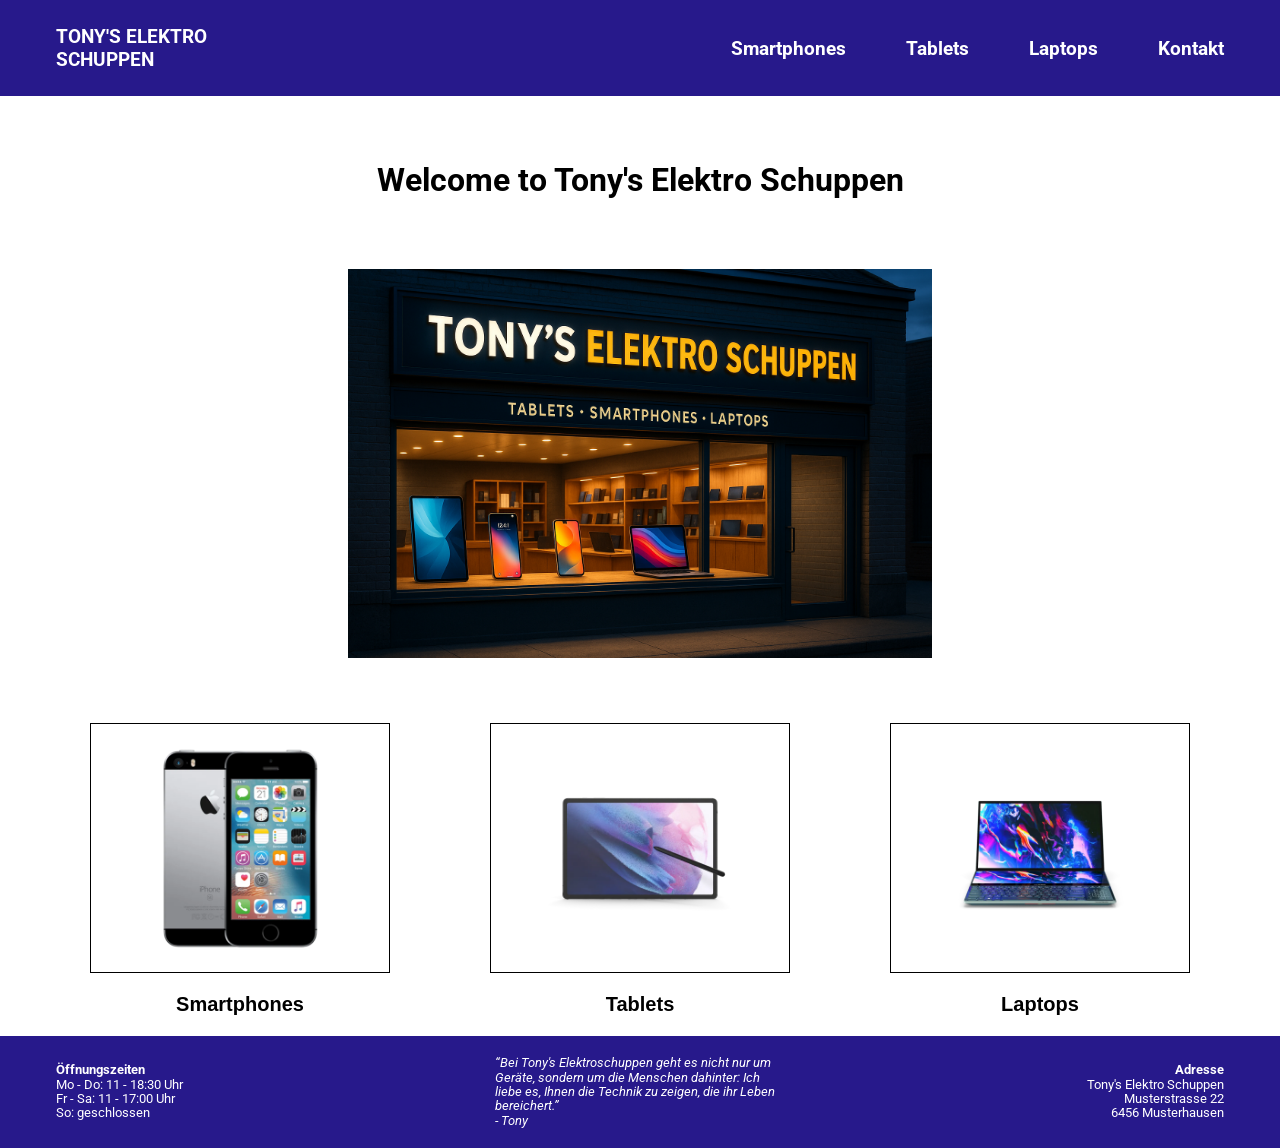
<file: index.html>
<!doctype html>
<html lang="en">
  <head>
    <meta charset="UTF-8" />
    <meta name="viewport" content="width=device-width, initial-scale=1.0" />
    <meta name="description" content="Die Website von Tonys Elektro Schuppen" />
    <!--Verbessert das SEO-->
    <title>Tonys Elektro Schuppen</title>
    <link rel="stylesheet" href="styles.css" />
    <link rel="preconnect" href="https://fonts.googleapis.com" />
    <link rel="preconnect" href="https://fonts.gstatic.com" crossorigin />
    <link
      href="https://fonts.googleapis.com/css2?family=Roboto:ital,wght@0,100..900;1,100..900&display=swap"
      rel="stylesheet"
    />
  </head>
  <body>
    <header>
      <nav class="container">
        <div class="header-index">
          <a href="index.html">
            <p>
              TONY'S ELEKTRO <br />
              SCHUPPEN
            </p>
          </a>

          <ul class="links">
            <li>
              <a href="html-Seiten/smartphones.html">Smartphones</a>
            </li>

            <li>
              <a href="html-Seiten/tablets.html">Tablets</a>
            </li>

            <li>
              <a href="html-Seiten/laptops.html">Laptops</a>
            </li>

            <li>
              <a href="html-Seiten/kontakt.html">Kontakt</a>
            </li>
          </ul>
        </div>
      </nav>
    </header>

    <!-- Haupttitel und Bild -->
    <main class="container">
      <article class="title-index">
        <h1 class="titelsmart">Welcome to Tony's Elektro Schuppen</h1>
        <img
          src="assets/tonys-pizza-schuppen.webp"
          fetchpriority="high"
          alt="Tony's Elektro Schuppen als Laden"
        />
      </article>

      <div class="product-grid">
        <!-- Smartphones -->
        <article class="product-card">
          <a href="html-Seiten/smartphones.html" class="category-link">
            <div class="image-box">
              <img
                class="phonepictures"
                src="assets/smartphone.webp"
                alt="Smartphones"
              />
            </div>
            <h2 class="category-title">Smartphones</h2>
          </a>
        </article>

        <!-- Tablets -->
        <article class="product-card">
          <a href="html-Seiten/tablets.html" class="category-link">
            <div class="image-box">
              <img
                class="phonepictures"
                src="assets/tablet2.webp"
                alt="Tablets"
              />
            </div>
            <h2 class="category-title">Tablets</h2>
          </a>
        </article>

        <!-- Laptops -->
        <article class="product-card">
          <a href="html-Seiten/laptops.html" class="category-link">
            <div class="image-box">
              <img
                class="phonepictures"
                src="assets/laptop2.webp"
                alt="Laptops"
              />
            </div>
            <h2 class="category-title">Laptops</h2>
          </a>
        </article>
      </div>
    </main>

    <footer>
      <div class="container">
        <article class="footer-index">
          <p>
            <span class="oeffnung">Öffnungszeiten</span><br />
            Mo - Do: 11 - 18:30 Uhr <br />
            Fr - Sa: 11 - 17:00 Uhr <br />
            So: geschlossen
          </p>

          <p class="zitat">
            “Bei Tony's Elektroschuppen geht es nicht nur um <br />
            Geräte, sondern um die Menschen dahinter: Ich <br />
            liebe es, Ihnen die Technik zu zeigen, die ihr Leben <br />
            bereichert.” <br />
            - Tony
          </p>

          <p class="address">
            <span class="oeffnung">Adresse</span> <br />
            Tony's Elektro Schuppen <br />
            Musterstrasse 22 <br />
            6456 Musterhausen
          </p>
        </article>
      </div>
    </footer>
  </body>
</html>
</file>
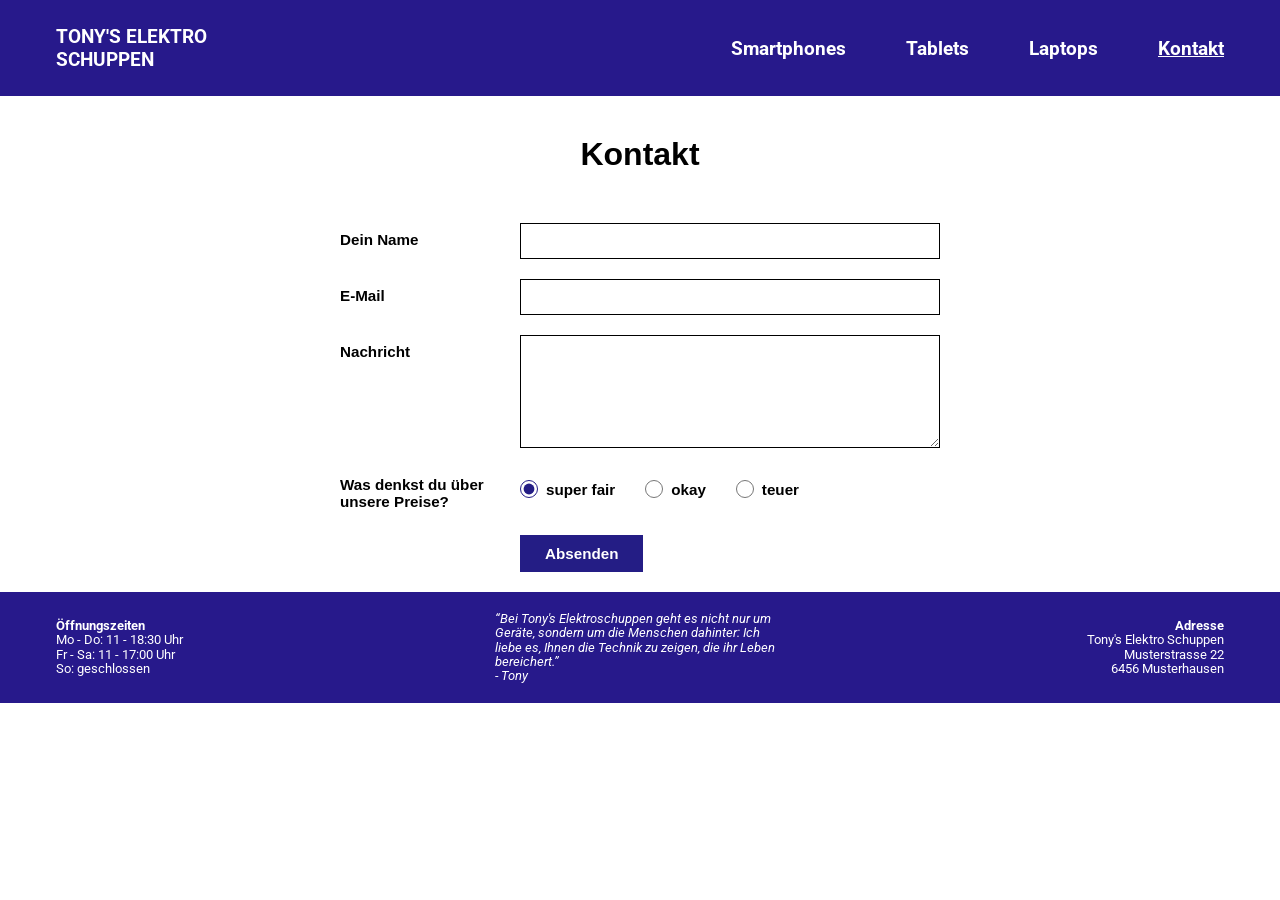
<file: html-Seiten/Kontakt.html>
<!doctype html>
<html lang="en">
  <head>
    <meta charset="UTF-8" />
    <meta name="viewport" content="width=device-width, initial-scale=1.0" />
    <meta
      name="description"
      content="Die Kontakt Seite von Tonys Elektro Schuppen. Bitte geben Sie uns eine Rückmeldung, wie die Website es Ihnen gefällt."
    />
    <title>Kontakt</title>
    <link rel="stylesheet" href="../styles.css" />
    <script src="../kontakt.js" defer></script>
    <link rel="preconnect" href="https://fonts.googleapis.com" />
    <link rel="preconnect" href="https://fonts.gstatic.com" crossorigin />
    <link
      href="https://fonts.googleapis.com/css2?family=Roboto:ital,wght@0,100..900;1,100..900&display=swap"
      rel="stylesheet"
    />
  </head>
  <body>
    <header>
      <nav class="container">
        <article class="header-index">
          <a href="../index.html">
            <p>
              TONY'S ELEKTRO <br />
              SCHUPPEN
            </p>
          </a>

          <ul class="links">
            <li>
              <a href="smartphones.html">Smartphones</a>
            </li>

            <li>
              <a href="tablets.html">Tablets</a>
            </li>

            <li>
              <a href="laptops.html">Laptops</a>
            </li>

            <li>
              <a href="kontakt.html" class="aktiv">Kontakt</a>
            </li>
          </ul>
        </article>
      </nav>
    </header>

    <main>
      <!--Kontakt mit den Feldern um seine Daten reinzuschreiben-->
      <section class="contact-section">
        <h1>Kontakt</h1>
        <form action="#" method="post">
          <div class="form-group">
            <label for="name">Dein Name</label>
            <input type="text" id="name" name="name" required />
          </div>

          <div class="form-group">
            <label for="email">E-Mail</label>
            <input type="email" id="email" name="email" required />
          </div>

          <div class="form-group">
            <label for="nachricht">Nachricht</label>
            <textarea
              id="nachricht"
              name="nachricht"
              rows="5"
              required
            ></textarea>
          </div>

          <div class="form-group radio-group">
            <label>Was denkst du über<br />unsere Preise?</label>

            <div class="radio-options">
              <label
                ><input type="radio" name="preise" value="super_fair" checked />
                super fair
              </label>
              <label
                ><input type="radio" name="preise" value="okay" /> okay
              </label>
              <label
                ><input type="radio" name="preise" value="teuer" /> teuer
              </label>
            </div>
          </div>

          <!--Absenden Button-->
          <div class="button-container">
            <button type="submit" class="SendButton">Absenden</button>
            <!--Dankesagung Popup Message-->
            <dialog id="meinPopup">
              <h2>Danke!</h2>
              <br />
              <p>
                Danke vielmals für Ihre Rückmeldung, <br />
                hoffentlich hatten sie einen guten Aufenthalt. Wir würden uns
                <br />
                freuen Sie wieder einmal bei uns begrüssen zu dürfen.
              </p>

              <button type="button" id="close-Button">X</button>
            </dialog>
          </div>
        </form>
      </section>
    </main>

    <footer>
      <div class="container">
        <article class="footer-index">
          <p>
            <span class="oeffnung">Öffnungszeiten</span><br />
            Mo - Do: 11 - 18:30 Uhr <br />
            Fr - Sa: 11 - 17:00 Uhr <br />
            So: geschlossen
          </p>

          <p class="zitat">
            “Bei Tony's Elektroschuppen geht es nicht nur um <br />
            Geräte, sondern um die Menschen dahinter: Ich <br />
            liebe es, Ihnen die Technik zu zeigen, die ihr Leben <br />
            bereichert.” <br />
            - Tony
          </p>

          <p class="address">
            <span class="oeffnung">Adresse</span> <br />
            Tony's Elektro Schuppen <br />
            Musterstrasse 22 <br />
            6456 Musterhausen
          </p>
        </article>
      </div>
    </footer>
  </body>
</html>
</file>
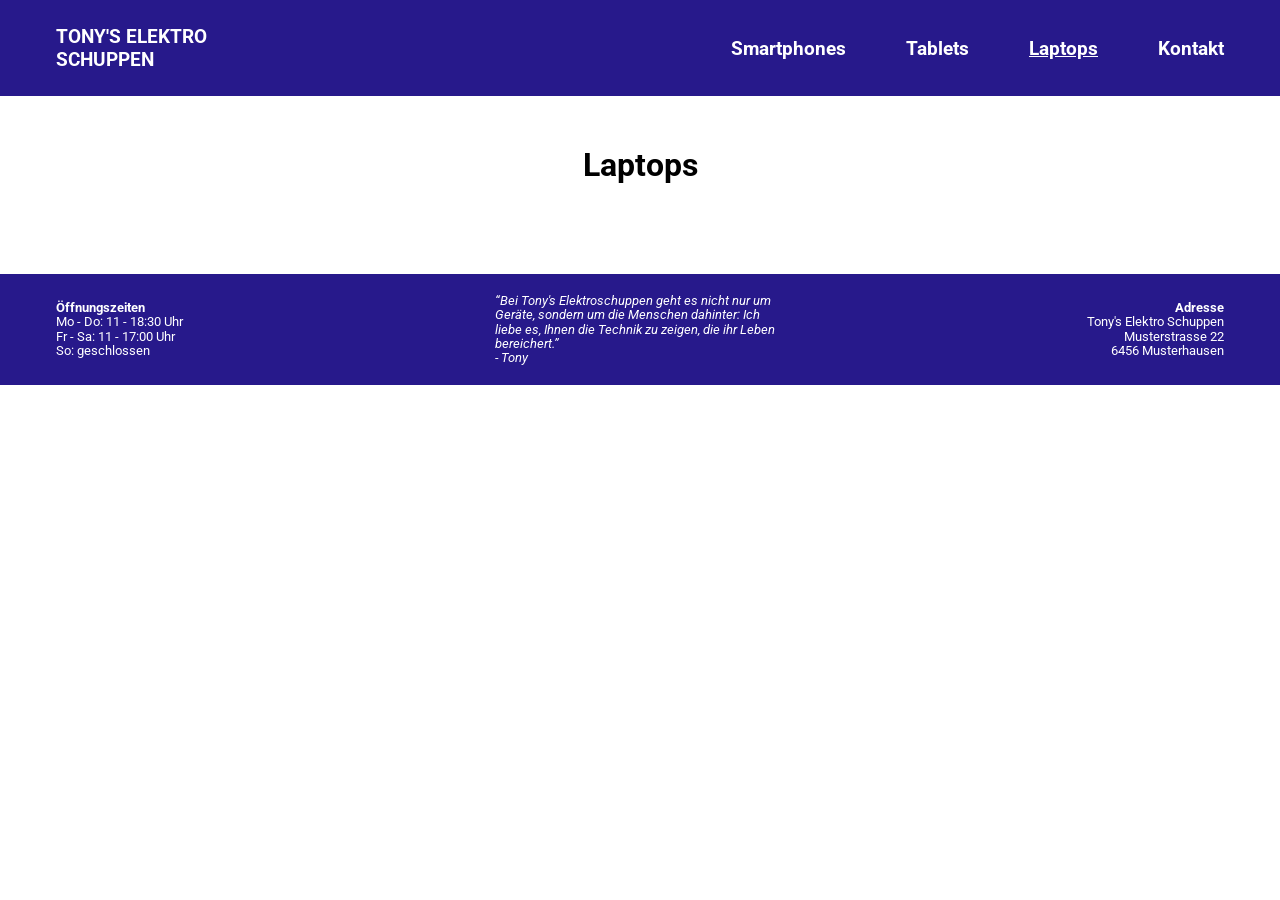
<file: html-Seiten/Laptops.html>
<!doctype html>
<html lang="en">
  <head>
    <meta charset="UTF-8" />
    <meta name="viewport" content="width=device-width, initial-scale=1.0" />
    <meta
      name="description"
      content="Die Laptop Seite von Tonys Elektro Schuppen. Bitte stöbern Sie herum und schauen Sie sich unsere Modelle an."
    />
    <title>Laptops</title>
    <link rel="stylesheet" href="../styles.css" />
    <script src="../script.js" defer></script>
    <link rel="preconnect" href="https://fonts.googleapis.com" />
    <link rel="preconnect" href="https://fonts.gstatic.com" crossorigin />
    <link
      href="https://fonts.googleapis.com/css2?family=Roboto:ital,wght@0,100..900;1,100..900&display=swap"
      rel="stylesheet"
    />
    <meta name="viewport" content="width=device-width, initial-scale=1.0" />
  </head>
  <body>
    <header>
      <nav class="container">
        <article class="header-index">
          <a href="../index.html">
            <p>
              TONY'S ELEKTRO <br />
              SCHUPPEN
            </p>
          </a>

          <ul class="links">
            <li>
              <a href="smartphones.html">Smartphones</a>
            </li>

            <li>
              <a href="tablets.html">Tablets</a>
            </li>

            <li>
              <a href="laptops.html" class="aktiv">Laptops</a>
            </li>

            <li>
              <a href="kontakt.html">Kontakt</a>
            </li>
          </ul>
        </article>
      </nav>
    </header>

    <main>
      <h1 class="titelsmart">Laptops</h1>
      <div class="product-grid"></div>
    </main>

    <footer>
      <div class="container">
        <article class="footer-index">
          <p>
            <span class="oeffnung">Öffnungszeiten</span><br />
            Mo - Do: 11 - 18:30 Uhr <br />
            Fr - Sa: 11 - 17:00 Uhr <br />
            So: geschlossen
          </p>

          <p class="zitat">
            “Bei Tony's Elektroschuppen geht es nicht nur um <br />
            Geräte, sondern um die Menschen dahinter: Ich <br />
            liebe es, Ihnen die Technik zu zeigen, die ihr Leben <br />
            bereichert.” <br />
            - Tony
          </p>

          <p class="address">
            <span class="oeffnung">Adresse</span> <br />
            Tony's Elektro Schuppen <br />
            Musterstrasse 22 <br />
            6456 Musterhausen
          </p>
        </article>
      </div>
    </footer>
  </body>
</html>
</file>
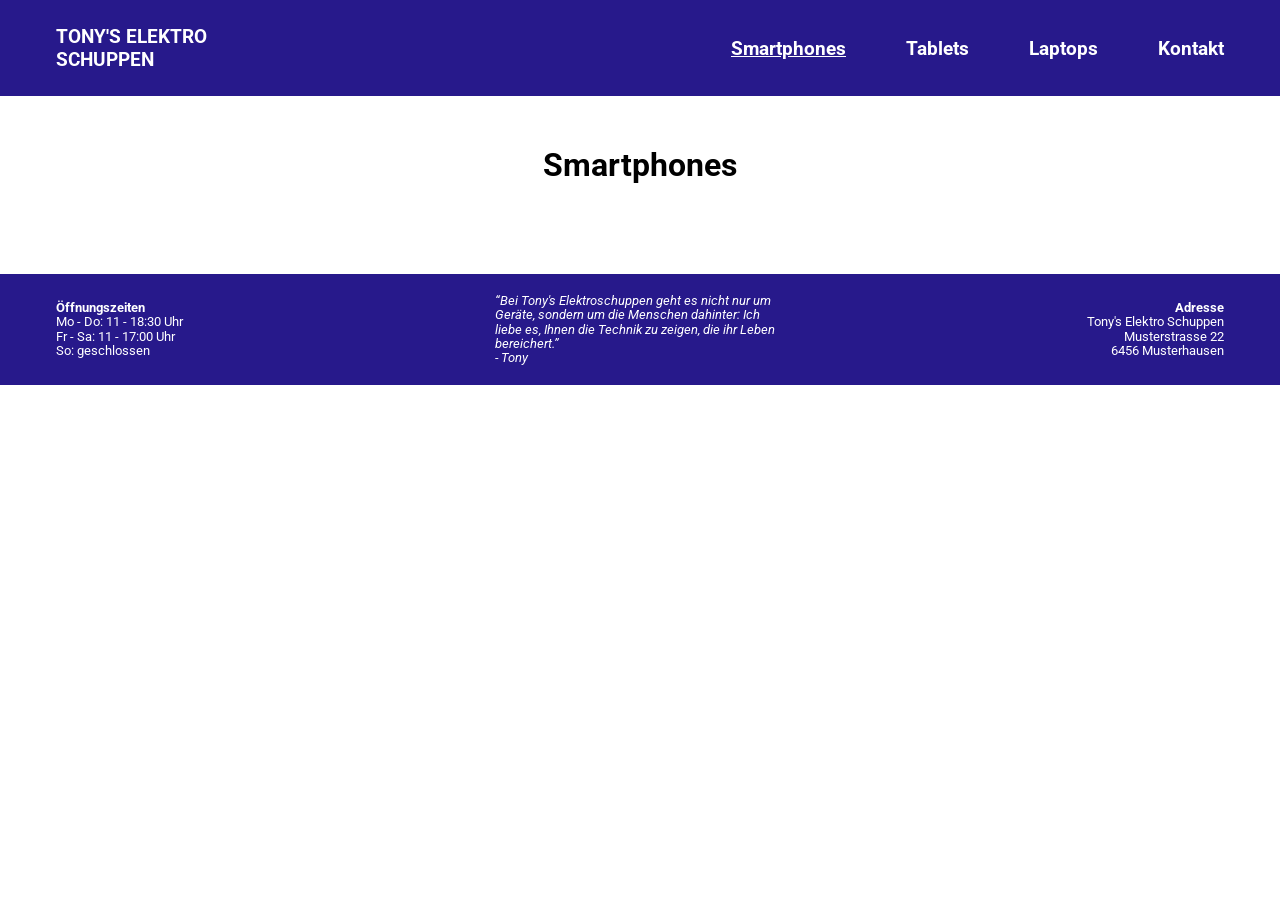
<file: html-Seiten/Smartphones.html>
<!doctype html>
<html lang="en">
  <head>
    <meta charset="UTF-8" />
    <meta name="viewport" content="width=device-width, initial-scale=1.0" />
    <meta
      name="description"
      content="Die Smartphone Seite von Tonys Elektro Schuppen. Viel Spass beim herumstöbern!"
    />
    <title>Smartphones</title>
    <link rel="stylesheet" href="../styles.css" />
    <script src="../script.js" defer></script>
    <link rel="preconnect" href="https://fonts.googleapis.com" />
    <link rel="preconnect" href="https://fonts.gstatic.com" crossorigin />
    <link
      href="https://fonts.googleapis.com/css2?family=Roboto:ital,wght@0,100..900;1,100..900&display=swap"
      rel="stylesheet"
    />
  </head>
  <body>
    <header>
      <nav class="container">
        <article class="header-index">
          <a href="../index.html">
            <p>
              TONY'S ELEKTRO <br />
              SCHUPPEN
            </p>
          </a>

          <ul class="links">
            <li>
              <a href="smartphones.html" class="aktiv">Smartphones</a>
            </li>

            <li>
              <a href="tablets.html">Tablets</a>
            </li>

            <li>
              <a href="laptops.html">Laptops</a>
            </li>

            <li>
              <a href="kontakt.html">Kontakt</a>
            </li>
          </ul>
        </article>
      </nav>
    </header>

    <main class="productList">
      <h1 class="titelsmart">Smartphones</h1>
      <div class="product-grid"></div>
    </main>

    <footer>
      <div class="container">
        <article class="footer-index">
          <p>
            <span class="oeffnung">Öffnungszeiten</span><br />
            Mo - Do: 11 - 18:30 Uhr <br />
            Fr - Sa: 11 - 17:00 Uhr <br />
            So: geschlossen
          </p>

          <p class="zitat">
            “Bei Tony's Elektroschuppen geht es nicht nur um <br />
            Geräte, sondern um die Menschen dahinter: Ich <br />
            liebe es, Ihnen die Technik zu zeigen, die ihr Leben <br />
            bereichert.” <br />
            - Tony
          </p>

          <p class="address">
            <span class="oeffnung">Adresse</span> <br />
            Tony's Elektro Schuppen <br />
            Musterstrasse 22 <br />
            6456 Musterhausen
          </p>
        </article>
      </div>
    </footer>
  </body>
</html>
</file>
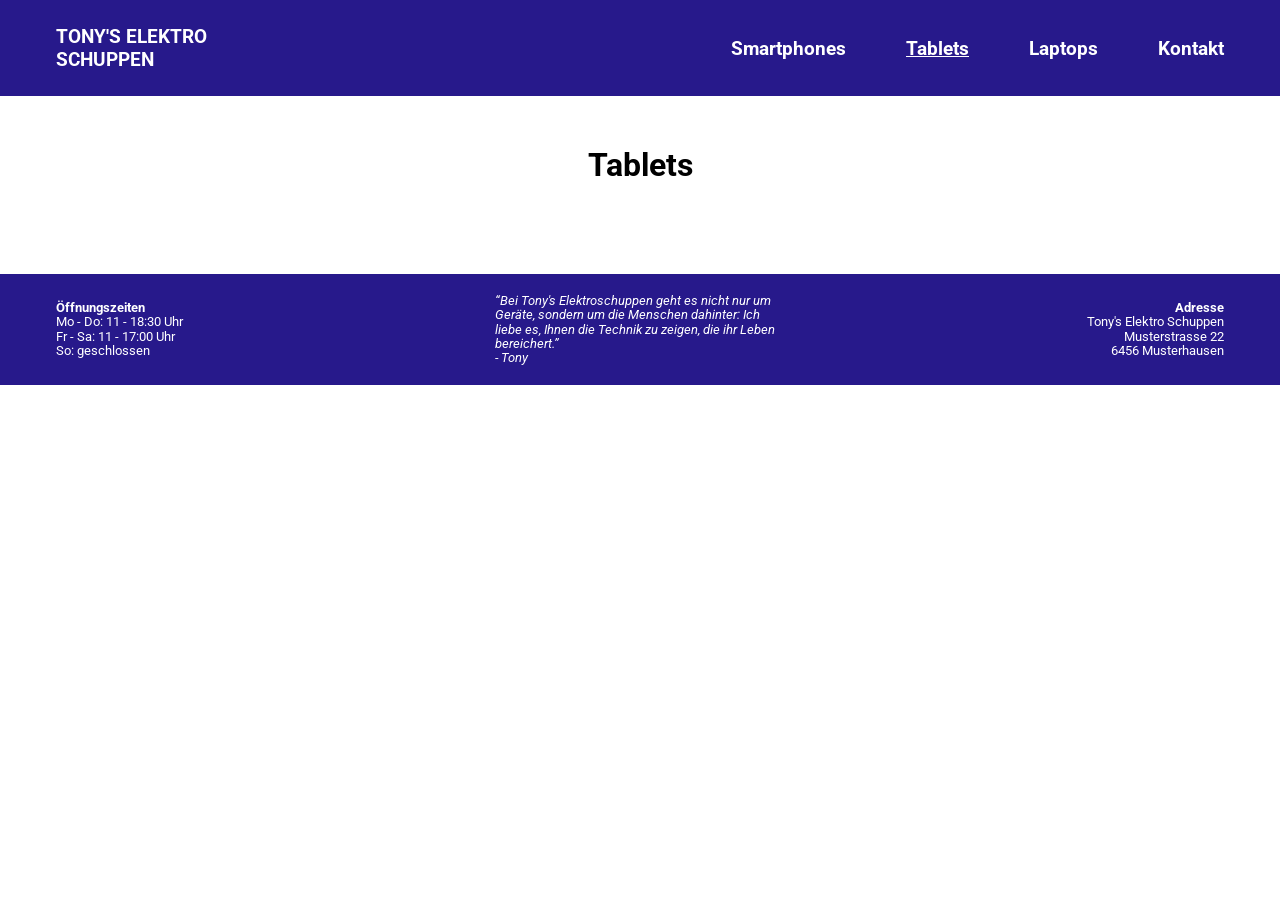
<file: html-Seiten/Tablets.html>
<!doctype html>
<html lang="en">
  <head>
    <meta charset="UTF-8" />
    <meta name="viewport" content="width=device-width, initial-scale=1.0" />
    <meta
      name="description"
      content="Die Tables Seite von Tonys Elektro Schuppen. Bitte stöbern Sie herum und schauen Sie sich unsere Modelle an."
    />
    <title>Tablets</title>
    <link rel="stylesheet" href="../styles.css" />
    <script src="../script.js" defer></script>
    <link rel="preconnect" href="https://fonts.googleapis.com" />
    <link rel="preconnect" href="https://fonts.gstatic.com" crossorigin />
    <link
      href="https://fonts.googleapis.com/css2?family=Roboto:ital,wght@0,100..900;1,100..900&display=swap"
      rel="stylesheet"
    />
  </head>
  <body>
    <header>
      <nav class="container">
        <article class="header-index">
          <a href="../index.html">
            <p>
              TONY'S ELEKTRO <br />
              SCHUPPEN
            </p>
          </a>

          <ul class="links">
            <li>
              <a href="smartphones.html">Smartphones</a>
            </li>

            <li>
              <a href="tablets.html" class="aktiv">Tablets</a>
            </li>

            <li>
              <a href="laptops.html">Laptops</a>
            </li>

            <li>
              <a href="kontakt.html">Kontakt</a>
            </li>
          </ul>
        </article>
      </nav>
    </header>

    <main>
      <h1 class="titelsmart">Tablets</h1>
      <div class="product-grid"></div>
    </main>

    <footer>
      <div class="container">
        <article class="footer-index">
          <p>
            <span class="oeffnung">Öffnungszeiten</span><br />
            Mo - Do: 11 - 18:30 Uhr <br />
            Fr - Sa: 11 - 17:00 Uhr <br />
            So: geschlossen
          </p>

          <p class="zitat">
            “Bei Tony's Elektroschuppen geht es nicht nur um <br />
            Geräte, sondern um die Menschen dahinter: Ich <br />
            liebe es, Ihnen die Technik zu zeigen, die ihr Leben <br />
            bereichert.” <br />
            - Tony
          </p>

          <p class="address">
            <span class="oeffnung">Adresse</span> <br />
            Tony's Elektro Schuppen <br />
            Musterstrasse 22 <br />
            6456 Musterhausen
          </p>
        </article>
      </div>
    </footer>
  </body>
</html>
</file>
<file: styles.css>
/*alle default stylings entfernen*/
*,
*::before,
*::after {
  box-sizing: border-box;
  padding: 0;
  margin: 0;
  max-width: 100%;
}
/*generelle änderungen wie container oder body*/
.container {
  max-width: 1200px;
  padding-left: 16px;
  padding-right: 16px;
  margin-left: auto;
  margin-right: auto;
}

body {
  font-family: "Roboto", sans-serif;
  font-size: larger;
  font-weight: bold;
}

/*Name von titel smartphone*/
.titelsmart {
  display: flex;
  justify-content: center;
  padding-bottom: 50px;
  padding-top: 50px;
  font-size: xx-large;

  font-family: "Roboto", sans-serif;
}

/*alle Produkte in den jeweiligen Seiten*/
.product-grid {
  display: flex;
  justify-content: space-between;
  align-items: flex-start;
  flex-wrap: wrap;
  row-gap: 40px;
  max-width: 1100px;
  margin: 0 auto;
  padding: 20px 0;
  font-family: sans-serif;
}

/*grösse von der Produkt Karte (Bild und text usw. von einem Produkt)*/
.product-card {
  width: 300px;
}

/*Bilder spezifikationen*/
.image-box {
  border: 1px solid #000;
  padding: 20px;
  display: flex;
  justify-content: center;
  align-items: center;
  margin-bottom: 20px;
  height: 250px;
  box-sizing: border-box;
}

/*Produktbilder*/
.phonepictures {
  max-height: 110%;
  max-width: 110%;
  object-fit: contain;
}

/*Produkttitel*/
.product-header {
  display: flex;
  justify-content: space-between;
  align-items: center;
  margin-bottom: 15px;
}
/*Produkt untertitel (h2 titel)*/
.product-header h2 {
  margin: 0;
  font-size: 1.25rem;
  font-weight: bold;
}

/*Preis*/
.price-group {
  display: flex;
  align-items: center;
  gap: 10px;
}

.price {
  font-size: 1.1rem;
  font-weight: bold;
}

/*Einkaufskorb*/
.cart-icon {
  height: 35px;
  width: auto;
}

/*sonstige details von einem Produkt*/
.product-card select {
  width: 100%;
  padding: 8px 10px;
  border: 1px solid #000;
  border-radius: 0;
  background-color: #fff;
  font-size: 0.85rem;
  margin-bottom: 15px;
  cursor: pointer;
}

/*Beschreibung des Produkts*/
.description {
  font-weight: 300;
  font-size: 0.8rem;
  line-height: 1.35;
  margin: 0;
  color: #000;
}

/*Änderungen am ganzen Header*/
header {
  background: rgb(39, 25, 139);
  color: white;
  padding-top: 25px;
  padding-bottom: 25px;
}

/*Die links im header*/
header a {
  color: white;
  text-decoration: none;
}

a:hover {
  text-decoration: underline;
}

.links {
  display: flex;
  justify-content: flex-end;
  gap: 60px;
  list-style: none;
  padding: 0;
  margin: 0;
  flex-wrap: wrap;
}

/*Hauptlink zur Startseite*/
.header-index {
  display: flex;
  justify-content: space-between;
  align-items: center;
}

/*Titel im index.html file*/
.title-index {
  text-align: center;
  padding-top: 15px;
  padding-bottom: 10px;
}

.title-index img {
  padding-top: 20px;
  width: 50%;
  height: auto;
  display: inline-block;
}

a.aktiv {
  text-decoration: underline;
}

/*Media queries/resolution anpassung*/
@media (max-width: 900px) {
  .product-grid {
    justify-content: space-around;
    gap: 30px;
  }
}

@media (max-width: 650px) {
  .product-grid {
    justify-content: center;
  }

  .product-card {
    width: 100%;
    max-width: 340px;
  }
}

/*Änderungen am ganzen footer*/
footer {
  gap: 20px;
  background: rgb(39, 25, 139);
  color: white;
  padding-top: 20px;
  padding-bottom: 20px;
  line-height: 1.1;
}

.footer-index {
  display: flex;
  justify-content: space-between;
  align-items: center;
  font-family: "Roboto", sans-serif;
  font-size: 13px;
  font-weight: lighter;
}

.oeffnung {
  font-weight: bold;
}

.address {
  text-align: right;
}

.zitat {
  font-style: italic;
}

.title-index {
  text-align: center;
  margin-bottom: 30px;
}

/*Änderungen am titelbild*/
.title-index img {
  max-width: 100%;
  height: auto;
}

.category-link {
  text-decoration: none;
  color: inherit;
  display: block;
}
.category-link a:hover {
  text-decoration: underline;
}

.category-title {
  text-align: center;
  font-size: 1.25rem;
  font-weight: bold;
  margin-top: 10px;
}
/*Nur im Kontakt.html file änderungen*/
.contact-section {
  max-width: 600px;
  margin: 0 auto;
  padding: 20px 0;
  font-family: sans-serif;
}

.contact-section h1 {
  text-align: center;
  font-size: 2rem;
  font-weight: bold;
  margin-bottom: 30px;
  padding-top: 20px;
  padding-bottom: 20px;
}

.form-group {
  display: flex;
  align-items: flex-start;
  margin-bottom: 20px;
}

.form-group label {
  width: 180px;
  font-size: 0.95rem;
  color: #000;
  padding-top: 8px;
}

.form-group input[type="text"],
.form-group input[type="email"],
.form-group textarea {
  flex: 1;
  border: 1px solid #000;
  border-radius: 0;
  padding: 8px;
  font-size: 1rem;
  outline: none;
  box-sizing: border-box;
}

.form-group textarea {
  resize: vertical;
}

.radio-group {
  align-items: center;
}

.radio-options {
  display: flex;
  gap: 30px;
  align-items: center;
}

.radio-options label {
  width: auto;
  padding-top: 0;
  display: flex;
  align-items: center;
  gap: 8px;
  cursor: pointer;
}

.radio-options input[type="radio"] {
  accent-color: #241d85;
  width: 18px;
  height: 18px;
  cursor: pointer;
}

.button-container {
  padding-left: 180px;
  margin-top: 25px;
}

.button-container button {
  background-color: #241d85;
  color: #fff;
  border: none;
  padding: 10px 25px;
  font-size: 0.95rem;
  font-weight: bold;
  cursor: pointer;
}

.button-container button:hover {
  background-color: #1a1463;
}

/*Änderungen von den media queries nur im kontakt.html file (brauchte sonstige änderungen)*/
@media (max-width: 650px) {
  .form-group {
    flex-direction: column;
  }

  .form-group label {
    width: 100%;
    margin-bottom: 8px;
  }

  .radio-options {
    flex-direction: column;
    align-items: flex-start;
    gap: 10px;
  }

  .button-container {
    padding-left: 0;
  }
}
</file>
